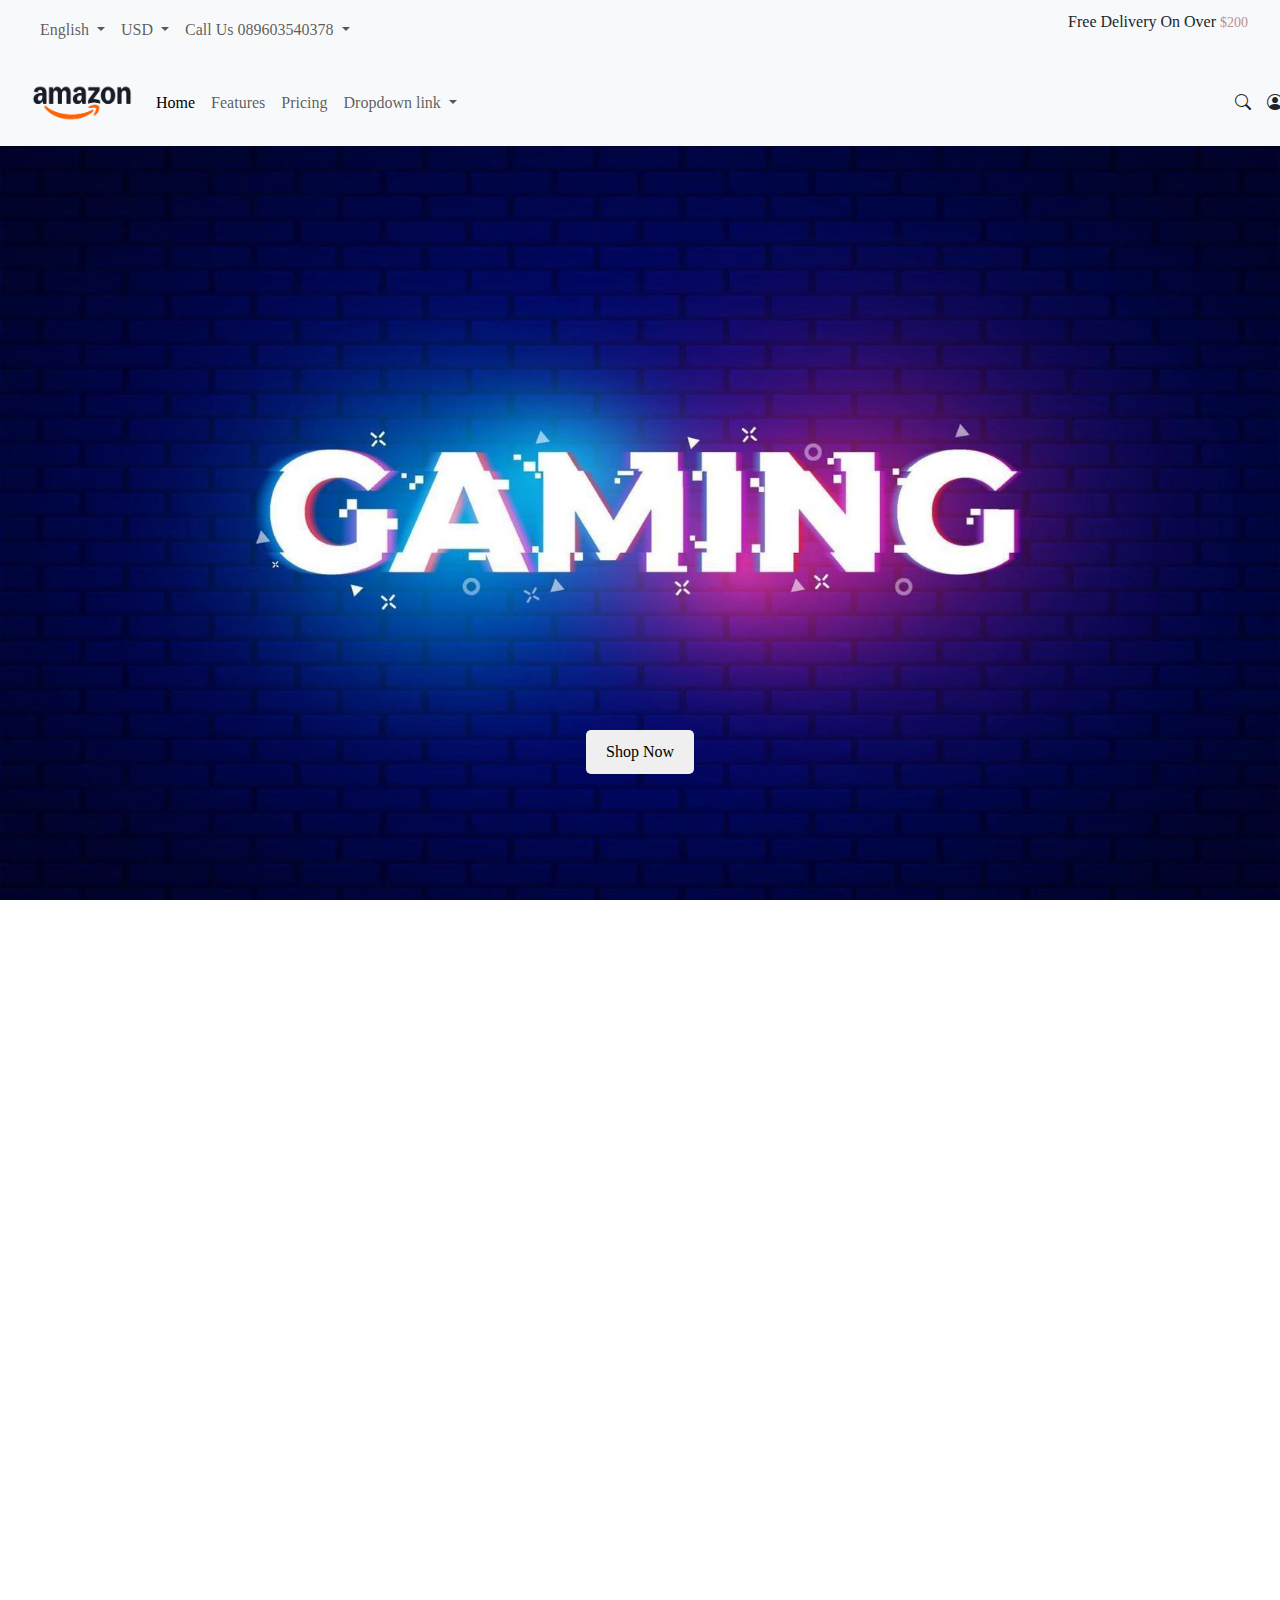
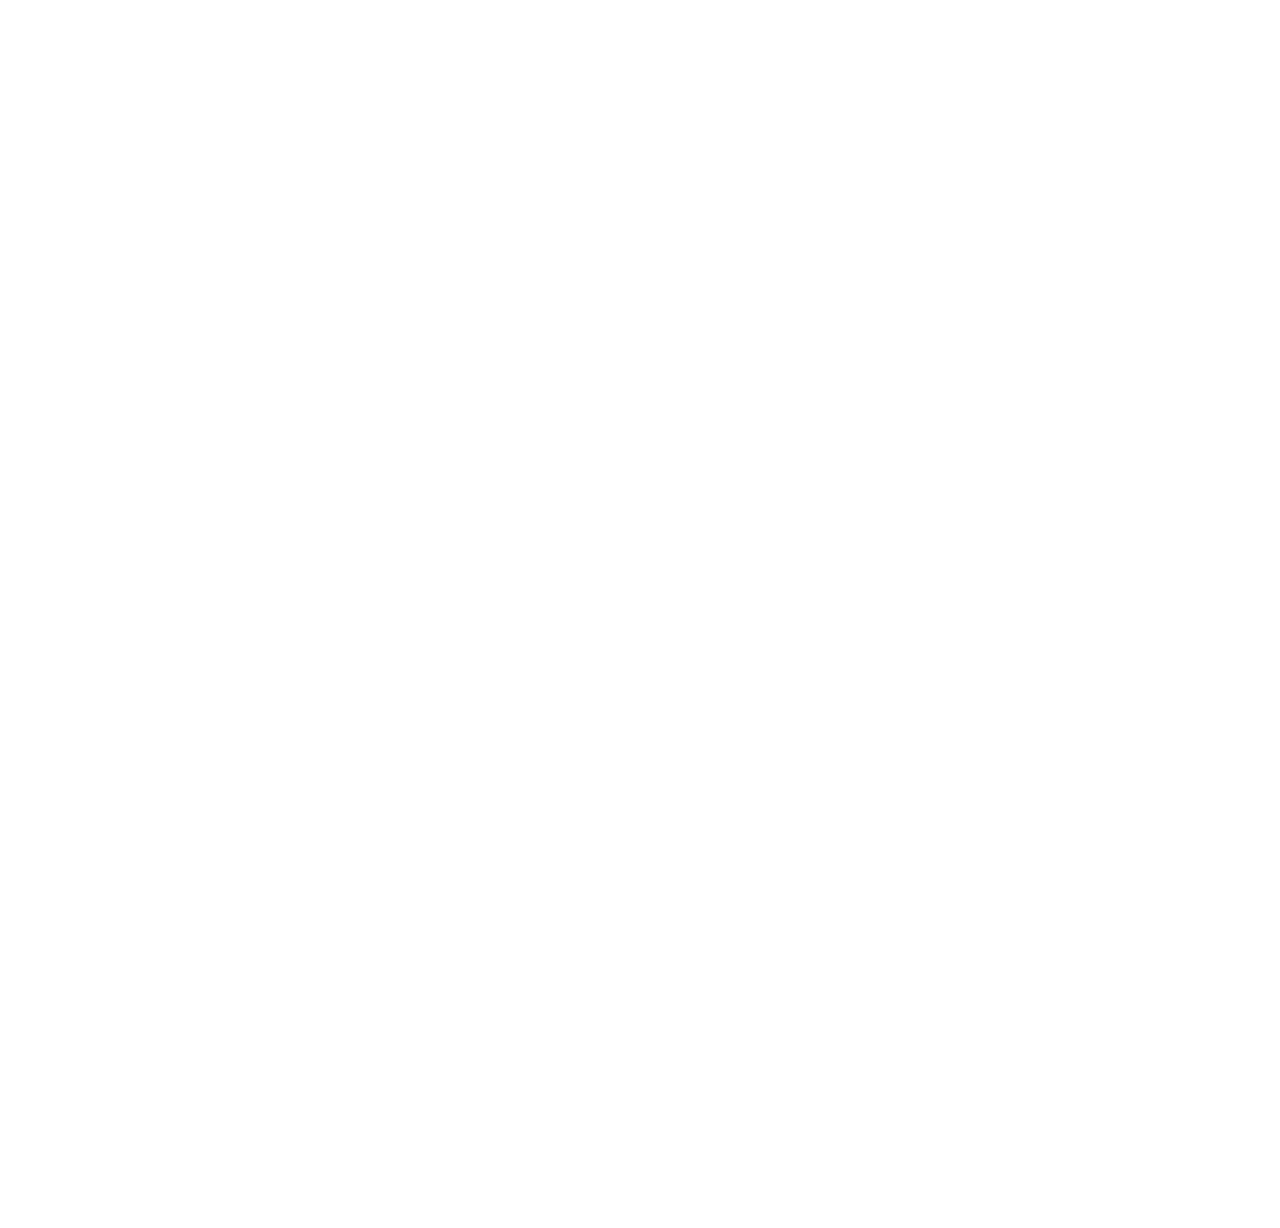
<file: index.html>
<!DOCTYPE html>
<html lang="en">
  <head>
    <meta charset="UTF-8" />
    <meta name="viewport" content="width=device-width, initial-scale=1.0" />
    <title>Landing Page</title>
    <link
      href="https://cdn.jsdelivr.net/npm/bootstrap@5.3.0/dist/css/bootstrap.min.css"
      rel="stylesheet"
    />
    <link rel="stylesheet" href="ladingpage.css" />
    <!-- Link font cdn -->
    <link
      rel="stylesheet"
      href="https://cdn.jsdelivr.net/npm/bootstrap-icons@1.8.1/font/bootstrap-icons.css"
    />
    <meta name="viewport" content="width=device-width, initial-scale=1.0" />

    <link />
    <style>
      .container {
        display: block !important;
      }

      .navbar {
        margin-bottom: 0;
        /* Remove bottom margin for navbar */
      }

      .bottom-bar {
        background-color: #f8f9fa;
        /* Light gray background for bottom bar */
        padding: 10px 0;
        border-top: 1px solid #dee2e6;
        /* Border to separate the navbar and bottom bar */
      }

      .bottom-bar .container {
        display: flex;
        justify-content: space-between;
        align-items: center;
      }

      .bottom-bar .text-muted {
        margin: 0;
      }

      .hero-image {
        background-image: linear-gradient(
            rgba(0, 0, 0, 0.5),
            rgba(0, 0, 0, 0.5)
          ),
          url(AMAZON._SX3000_.jpg);
        height: 50%;
        background-position: center;
        background-repeat: no-repeat;
        background-size: cover;
        position: relative;
      }

      .hero-text {
        text-align: center;
        position: absolute;
        top: 50%;
        left: 50%;
        transform: translate(-50%, -50%);
        color: white;
      }

      .hero-text button {
        border: none;
        outline: 0;
        display: inline-block;
        padding: 10px 25px;
        color: black;
        background-color: #ddd;
        text-align: center;
        cursor: pointer;
      }

      .hero-text button:hover {
        background-color: #555;
        color: white;
      }
    </style>
  </head>

  <body>
    <!-- Navbar -->
    <nav class="navbar navbar-expand-lg navbar-light bg-light">
      <div class="container-fluid">
        <ul class="navbar-nav">
          <!-- Dropdown 1 -->
          <li class="nav-item dropdown dropdown-navbar">
            <a
              class="nav-link dropdown-toggle"
              href="#"
              id="dropdown1"
              role="button"
              data-bs-toggle="dropdown"
              aria-expanded="false"
            >
              English
            </a>
            <ul class="dropdown-menu" aria-labelledby="dropdown1">
              <li><a class="dropdown-item" href="#">Item 1.1</a></li>
              <li><a class="dropdown-item" href="#">Item 1.2</a></li>
              <li><a class="dropdown-item" href="#">Item 1.3</a></li>
            </ul>
          </li>
          <!-- Dropdown 2 -->
          <li class="nav-item dropdown">
            <a
              class="nav-link dropdown-toggle"
              href="#"
              id="dropdown2"
              role="button"
              data-bs-toggle="dropdown"
              aria-expanded="false"
            >
              USD
            </a>
            <ul class="dropdown-menu" aria-labelledby="dropdown2">
              <li><a class="dropdown-item" href="#">Item 2.1</a></li>
              <li><a class="dropdown-item" href="#">Item 2.2</a></li>
              <li><a class="dropdown-item" href="#">Item 2.3</a></li>
            </ul>
          </li>
          <!-- Dropdown 3 -->
          <li class="nav-item dropdown">
            <a
              class="nav-link dropdown-toggle"
              href="#"
              id="dropdown3"
              role="button"
              data-bs-toggle="disable"
              aria-expanded="false"
            >
              Call Us 089603540378
            </a>
            <ul class="dropdown-menu" aria-labelledby="dropdown3">
              <li><a class="dropdown-item" href="#">Item 3.1</a></li>
              <li><a class="dropdown-item" href="#">Item 3.2</a></li>
              <li><a class="dropdown-item" href="#">Item 3.3</a></li>
            </ul>
          </li>
        </ul>
        <div class="collapse navbar-collapse" id="navbarNav"></div>
        <div class="row">
          <p>Free Delivery On Over <small class="dolars">$200</small></p>
        </div>
      </div>
    </nav>

          
    <nav class="navbar navbar-expand-lg bg-body-tertiary">
      <div class="container-fluid">
        <a class="navbar-brand" href="#"
          ><img src="Amazon-Logo.png" width="100" alt=""
        /></a>
        <button
          class="navbar-toggler text-align"
          type="button"
          data-bs-toggle="collapse"
          data-bs-target="#navbarNavDropdown"
          aria-controls="navbarNavDropdown"
          aria-expanded="false"
          aria-label="Toggle navigation"
        >
          <span class="navbar-toggler-icon"></span>
        </button>
        <div class="collapse navbar-collapse" id="navbarNavDropdown">
          <ul class="navbar-nav">
            <li class="nav-item">
              <a class="nav-link active" aria-current="page" href="#">Home</a>
            </li>
            <li class="nav-item">
              <a class="nav-link" href="#">Features</a>
            </li>
            <li class="nav-item">
              <a class="nav-link" href="#">Pricing</a>
            </li>
            <li class="nav-item dropdown">
              <a
                class="nav-link dropdown-toggle"
                href="#"
                role="button"
                data-bs-toggle="dropdown"
                aria-expanded="false"
              >
                Dropdown link
              </a>
              <ul class="dropdown-menu">
                <li><a class="dropdown-item" href="#">Action</a></li>
                <li><a class="dropdown-item" href="#">Another action</a></li>
                <li>
                  <a class="dropdown-item" href="#">Something else here</a>
                </li>
              </ul>
            </li>
          </ul>
          <i class="bi bi-search search-icon"></i>
          <i class="bi bi-person-circle ms-3"></i>
          <i i class="bi bi-heart ms-3"></i>
        </div>
      </div>
    </nav>

    <div class="image-container">
      <img
        src="gaming-banner-for-games-with-glitch-effect-neon-light-on-text-illustration-design-free-vector.jpg"
        alt="AMAZON"
        class="background-image"
      />
      <button class="overlay-button">Shop Now</button>
    </div>

    
      <div class="container text-center">
        <div class="row align-items-start">
          <div class="col">
            <img src="free-shipping-design-template-62c154107c385e27756564fcf74622fb_screen.jpg" width="50" alt="">
            <p>Lorem Ipsum is simply dummy text of the printing and typesetting industry. </p>
          </div>
          <div class="col">
            <img src="free-shipping-design-template-62c154107c385e27756564fcf74622fb_screen.jpg" width="50" alt="">
            <p>Lorem Ipsum is simply dummy text of the printing and typesetting industry. </p>
          </div>
          <div class="col">
            <img src="free-shipping-design-template-62c154107c385e27756564fcf74622fb_screen.jpg" width="50" alt="">
            <p>Lorem Ipsum is simply dummy text of the printing and typesetting industry. </p>
          </div>
        </div>
      </div>

        
      
        <div class="text-center">
          <div class="row align-items-start">
            <div class="col mt-5">
              <h3>New Arrival</h3>
              <div class="col-1 margin-hr">
                <hr />
              </div>
              <div class="responsive">
                <div class="gallery">
                  <a target="_blank" href="product.html">
                    <img src="vga.jpg" alt="Cinque Terre" />
                  </a>
                  <h3 class="m-4">Rp 1.000.000</h3>
                  <div class="desc">AISURIX VGA Card RX 580 8GB</div>
                </div>
              </div>

              <div class="responsive">
                <div class="gallery">
                  <a target="_blank" href="product.html">
                    <img src="vga.jpg" alt="Cinque Terre" />
                  </a>
                  <h3 class="m-4">Rp 1.000.000</h3>
                  <div class="desc">AISURIX VGA Card RX 580 8GB</div>
                </div>
              </div>

              <div class="responsive">
                <div class="gallery">
                  <a target="_blank" href="product.html">
                    <img src="vga.jpg" alt="Cinque Terre" />
                  </a>
                  <h3 class="m-4">Rp 1.000.000</h3>
                  <div class="desc">AISURIX VGA Card RX 580 8GB</div>
                </div>
              </div>

              <div class="responsive">
                <div class="gallery">
                  <a target="_blank" href="../src/loginpage.html">
                    <img src="vga.jpg" alt="Cinque Terre" />
                  </a>
                  <h3 class="m-4">Rp 1.000.000</h3>
                  <div class="desc">AISURIX VGA Card RX 580 8GB</div>
                </div>
              </div>

              <div class="clearfix"></div>
              <div class="responsive">
                <div class="gallery">
                  <a target="_blank" href="../src/loginpage.html">
                    <img src="vga.jpg" alt="Cinque Terre" />
                  </a>
                  <h3 class="m-4">Rp 1.000.000</h3>
                  <div class="desc">AISURIX VGA Card RX 580 8GB</div>
                </div>
              </div>

              <div class="responsive">
                <div class="gallery">
                  <a target="_blank" href="../src/loginpage.html">
                    <img src="vga.jpg" alt="Cinque Terre" />
                  </a>
                  <h3 class="m-4">Rp 1.000.000</h3>
                  <div class="desc">AISURIX VGA Card RX 580 8GB</div>
                </div>
              </div>
              <div class="responsive">
                <div class="gallery">
                  <a target="_blank" href="../src/loginpage.html">
                    <img src="vga.jpg" alt="Cinque Terre" />
                  </a>
                  <h3 class="m-4">Rp 1.000.000</h3>
                  <div class="desc">AISURIX VGA Card RX 580 8GB</div>
                </div>
              </div>
              <div class="responsive">
                <div class="gallery">
                  <a target="_blank" href="../src/loginpage.html">
                    <img src="vga.jpg" alt="Cinque Terre" />
                  </a>
                  <h3 class="m-4">Rp 1.000.000</h3>
                  <div class="desc">AISURIX VGA Card RX 580 8GB</div>
                </div>
              </div>
              <div class="row">
                <div class="col-2 left-hr">
                  <div class="hr-text">
                    <h4>Our Blog</h4>
                  </div>
                </div>
              </div>


              <div class="container ">
                <div class="row  ">
                  <div class="col-lg-4 col-md-2 col-sm-12 justify-content-center d-flex ">
                    <a href="skillageislamic.sch.id">
                      <div class="card" style="border: none; ">
                        <div class="card-header" style="border: none; position: relative;">
                          <img src="AMAZON._SX3000_.jpg" class="card-img-top" alt="" height="400">
                        </div>
                        <div class="card-body" style="background-color: white; position: absolute; bottom: -5%; left: 10%; width: 80%;">
                          <div class="text-center">
                            <p class="black">Lorem Ipsum is simply dummy text of the</p>
                            <p class="black">by Eka xorizo</p>
                          </div>
                        </div>
                      </div>
                    </a>
                  </div>
                  <div class="col-lg-4  justify-content-center d-flex">
                    <a href="skillageislamic.sch.id">
                      <div class="card" style="border: none; ">
                        <div class="card-header" style="border: none; position: relative;">
                          <img src="AMAZON._SX3000_.jpg" class="card-img-top" alt="" height="400">
                        </div>
                        <div class="card-body" style="background-color: white; position: absolute; bottom: -5%; left: 10%; width: 80%;">
                          <div class="text-center">
                            <p class="black">Lorem Ipsum is simply dummy text of the</p>
                            <p class="black">by Eka xorizo</p>
                          </div>
                        </div>
                      </div>
                    </a>
                  </div>
                  <div class="col-lg-4 col-md-6 justify-content-center d-flex">
                    <a href="skillageislamic.sch.id">
                      <div class="card" style="border: none; ">
                        <div class="card-header" style="border: none; position: relative;">
                          <img src="AMAZON._SX3000_.jpg" class="card-img-top" alt="" height="400">
                        </div>
                        <div class="card-body" style="background-color: white; position: absolute; bottom: -5%; left: 10%; width: 80%;">
                          <div class="text-center">
                            <p class="black">Lorem Ipsum is simply dummy text of the</p>
                            <p class="black">by Eka xorizo</p>
                          </div>
                        </div>
                      </div>
                    </a>
                  </div>
                </div>
              </div>
              

              <!-- <div class="container">
                <div class="col-lg-12 col-md-8 col-sm-12">
                  <div class="card">
                    <div class="card-image">
                      <img
                        class="image-1"
                        src="https://images.unsplash.com/photo-1604135307399-86c6ce0aba8e?ixid=MnwxMjA3fDB8MHxwaG90by1wYWdlfHx8fGVufDB8fHx8&ixlib=rb-1.2.1&auto=format&fit=crop&w=1374&q=80"
                      />
                    </div>
                    <div class="card-text">
                      <p class="card-meal-type">Breakfast/Eggs</p>
                      <h2 class="card-title">Délicieux Bénédicte</h2>
                      <p class="card-body">
                        Eggs Benedict with hollandaise sauce, crispy bacon and
                        an assortment of garden herbs.
                      </p>
                    </div>
                  </div>
                </div>
              </div>
            
              <div class="col-lg-12 col-md-8 col-sm-12">
                <div class="card">
                  <div class="card-image">
                    <img
                      class="image-1"
                      src="https://images.unsplash.com/photo-1604135307399-86c6ce0aba8e?ixid=MnwxMjA3fDB8MHxwaG90by1wYWdlfHx8fGVufDB8fHx8&ixlib=rb-1.2.1&auto=format&fit=crop&w=1374&q=80"
                    />
                  </div>
                  <div class="card-text">
                    <p class="card-meal-type">Breakfast/Eggs</p>
                    <h2 class="card-title">Délicieux Bénédicte</h2>
                    <p class="card-body">
                      Eggs Benedict with hollandaise sauce, crispy bacon and
                      an assortment of garden herbs.
                    </p>
                  </div>
                </div>
              </div>
              <div class="col-lg-12 col-md-8 col-sm-12">
                <div class="card">
                  <div class="card-image">
                    <img
                      class="image-1"
                      src="https://images.unsplash.com/photo-1604135307399-86c6ce0aba8e?ixid=MnwxMjA3fDB8MHxwaG90by1wYWdlfHx8fGVufDB8fHx8&ixlib=rb-1.2.1&auto=format&fit=crop&w=1374&q=80"
                    />
                  </div>
                  <div class="card-text">
                    <p class="card-meal-type">Breakfast/Eggs</p>
                    <h2 class="card-title">Délicieux Bénédicte</h2>
                    <p class="card-body">
                      Eggs Benedict with hollandaise sauce, crispy bacon and
                      an assortment of garden herbs.
                    </p>
                  </div>
                </div>
              </div> -->

              <!-- <div class="row">
                <div class="col">x  
                  <img src="gaming-banner-for-games-with-glitch-effect-neon-light-on-text-illustration-design-free-vector.jpg" width="200" alt="">
                </div>
              </div> -->
              
              <footer>
                <div class="container text-center">
                  <div class="row align-items-start">
                    <!-- Logo and Copyright -->
                    <div class="col-12 col-md-3 text-center text-md-start mb-4">
                      <img src="Amazon-Logo.png" width="100" alt="Amazon Logo" class="img-fluid" />
                      <p class="footer-text mb-0">
                        &copy; 2024 Amazon. <br />Semua Hak Dilindungi.
                      </p>
                    </div>
                    <!-- About Us -->
                    <div class="col-6 col-md-2 text-center text-md-start mb-4">
                      <p class="bold-about">About Us</p>
                      <p>About Us</p>
                      <p>Store Location</p>
                      <p>Contacts</p>
                      <p>Orders Tracking</p>
                    </div>
                    <!-- Useful Links -->
                    <div class="col-6 col-md-2 text-center text-md-start mb-4">
                      <p class="bold-about">Useful Links</p>
                      <p>Returns</p>
                      <p>Support Policy</p>
                      <p>Guide Size</p>
                      <p>FAQs</p>
                    </div>
                    <!-- Follow Us -->
                    <div class="col-6 col-md-2 text-center text-md-start mb-4">
                      <p class="bold-about">Follow Us</p>
                      <p>
                        <a href="https://www.instagram.com" class="font-links">Instagram</a>
                      </p>
                      <p><a href="#" class="font-links">Facebook</a></p>
                      <p><a href="#" class="font-links">TikTok</a></p>
                      <p><a href="#" class="font-links">Youtube</a></p>
                    </div>
                    <!-- Subscribe -->
                    <div class="col-6 col-md-3 text-center text-md-start mb-4">
                      <p class="bold-about">Subscribe</p>
                      <p>
                        Get E-mail updates about our latest shop <br />and special offers
                      </p>
                      <div class="form-group">
                        <a class="gmail-link" href="gmail.com">Enter Your Email here</a>
                        
                      </div>
                    </div>
                  </div>
                </div>
              </footer>
              
    <script src="https://cdn.jsdelivr.net/npm/@popperjs/core@2.11.6/dist/umd/popper.min.js"></script>
    <script src="https://cdn.jsdelivr.net/npm/bootstrap@5.3.0/dist/js/bootstrap.min.js"></script>
  </body>
</html>
</file>
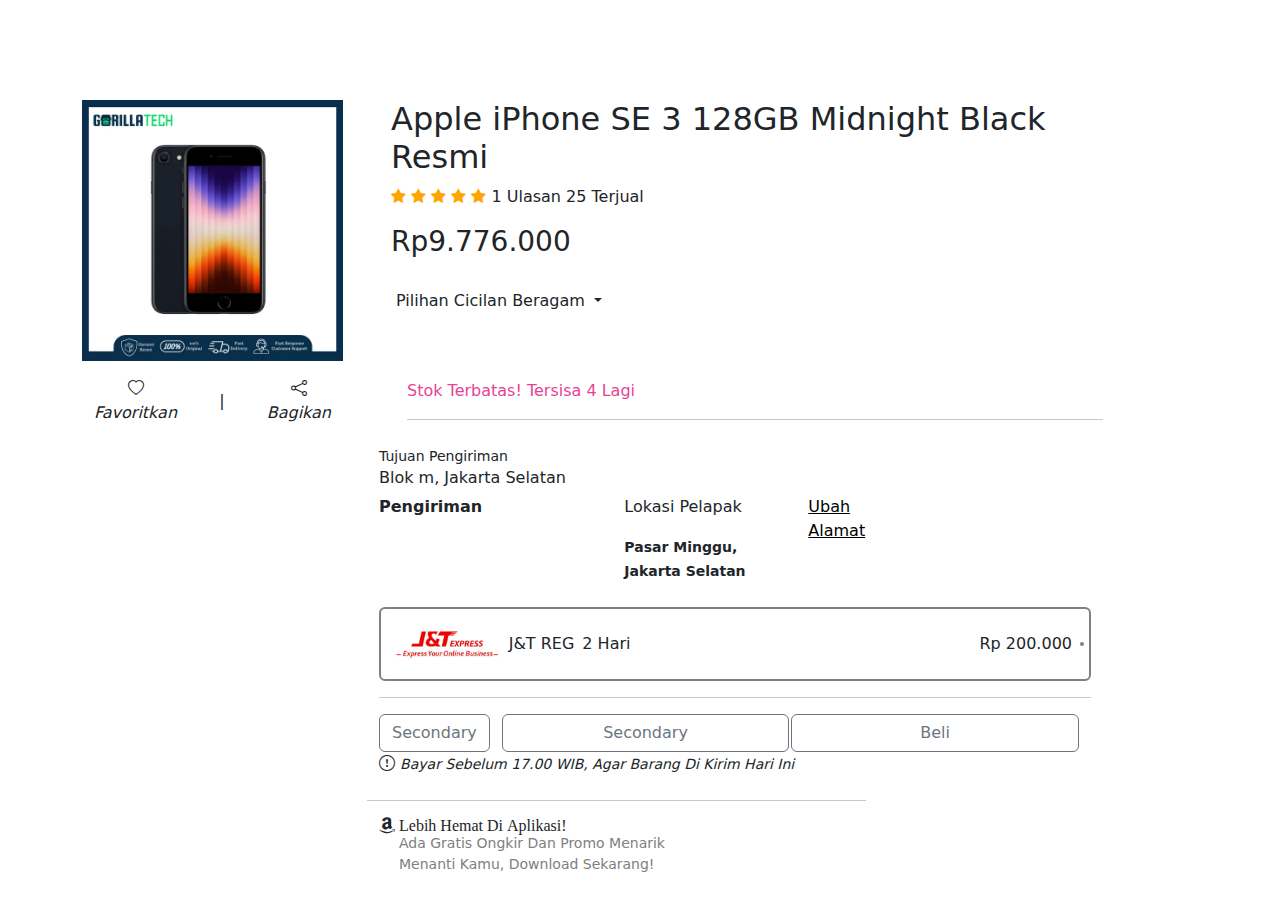
<file: product.html>
<!DOCTYPE html>
<html lang="en">
  <head>
    <meta charset="utf-8" />
    <meta name="viewport" content="width=device-width, initial-scale=1" />
    <title>Product</title>
    <link rel="stylesheet" href="landingpage1.css" />
    <link
      rel="stylesheet"
      href="https://cdnjs.cloudflare.com/ajax/libs/font-awesome/4.7.0/css/font-awesome.min.css"
    />
    <link
      rel="stylesheet"
      href="https://cdn.jsdelivr.net/npm/bootstrap-icons@1.8.1/font/bootstrap-icons.css"
    />
    <link
      href="https://cdn.jsdelivr.net/npm/bootstrap@5.3.3/dist/css/bootstrap.min.css"
      rel="stylesheet"
      integrity="sha384-QWTKZyjpPEjISv5WaRU9OFeRpok6YctnYmDr5pNlyT2bRjXh0JMhjY6hW+ALEwIH"
      crossorigin="anonymous"
    />
    <link
      href="https://maxcdn.bootstrapcdn.com/font-awesome/4.2.0/css/font-awesome.min.css"
      rel="stylesheet"
    />
    <style>
      .btn-group {
          display: flex;
          flex-wrap: wrap;
      }
      .btn {
          flex: 1;
      }
      @media (max-width: 576px) {
          .btn {
              font-size: 0.8rem;
          }
          .btn img {
              max-width: 100%;
              height: auto;
          }
      }

      /* button J&T */

      .btn-group-custom {
            display: flex;
            align-items: center;
            gap: 8px; /* Spacing between elements */
        }

        .btn-custom {
            display: flex;
            align-items: center;
            gap: 8px; /* Spacing between text and dropdown */
            white-space: nowrap;
        }

        .btn-custom img {
            max-height: 30px;
        }

        .dropdown-menu {
            min-width: 150px; /* Optional: set a minimum width for dropdown */
        }

      
  </style>
  </head>

  <body>
    <div class="container" style="margin-top: 100px">
      <div class="row">
        <!-- Image and Actions Column -->
        <div class="col-lg-3 col-md-4 col-sm-8 mb-4">
          <div class="row justify-content-center">
            <img src="data.png" alt="Product Image" width="250" />
          </div>
          
          <div class="container text-center mt-3">
            <div class="row align-items-center">
              <div class="col mr-4">
                <i class="bi bi-heart"> Favoritkan</i>
              </div>
              <div class="col">|</div>
              <div class="col">
                <i class="bi bi-share"> Bagikan</i>
              </div>
            </div>
          </div>
        </div>

        <!-- Product Details Column -->
        <div class="col-lg-8 col-md-8 col-sm-12">
          <h2 class="ms-4">
            Apple iPhone SE 3 128GB Midnight Black Resmi
          </h2>
          <p class="ms-4">
            <span class="fa fa-star checked"></span>
            <span class="fa fa-star checked"></span>
            <span class="fa fa-star checked"></span>
            <span class="fa fa-star checked"></span>
            <span class="fa fa-star checked"></span>
            1 Ulasan 25 Terjual
          </p>
          <div
            class="d-flex flex-column flex-md-row justify-content-between align-items-start mb-4"
          >
            <h3 class="ms-4 mb-2 mb-md-0">Rp9.776.000</h3>
          </div>
          <div class="col-2 col-md-8 col-sm-12 dropdown">
            <button
              class="btn dropdown-toggle choice-button ms-3"
              type="button"
              data-bs-toggle="dropdown"
              aria-expanded="false"
            >Pilihan Cicilan Beragam
            </button>
            <ul class="dropdown-menu">
              <li><a class="dropdown-item" href="#">Action</a></li>
              <li><a class="dropdown-item" href="#">Another action</a></li>
              <li><a class="dropdown-item" href="#">Something else here</a></li>
            </ul>
          </div>
          <p class="font-color">Stok Terbatas! Tersisa 4 Lagi</p>
          <hr class="hr-line mb-4" />
          <div class="container text-center text-md-start">
            <div class="row">
              <div class="col-lg-12 col-md-12 col-sm-12 col-md-4 mb-3 mb-md-0">
                <small>Tujuan Pengiriman</small>
                <h6>Blok m, Jakarta Selatan</h6>
              </div>
              <div class="col-2 col-md-4 col-sm-12">
                <p class="paragraf-bold">Pengiriman</p>
              </div>
              <div class="col-8 col-md-3 col-sm-12">
                <p class="">Lokasi Pelapak</p>
                <small class="paragraf-bold">Pasar Minggu,<br>Jakarta Selatan</small>
              </div>
              <div class="col-2 col-md-2 col-sm-12 mb-3 mb-md-0">
                <a href="" class="addres">Ubah Alamat</a>
              </div>
              
              <div class="container mt-4">
                <div class="row justify-content-center">
                    <div class="col-lg-12 col-md-12 col-sm-12">
                        <div class="btn-group w-100" role="group" aria-label="Button group with text and dropdown">
                            <button type="button" class="btn btn-outline- btn-custom d-flex align-items-center">
                                <img src="../logo-jnt-merah.jpg" alt="J&T Logo">
                                <span>J&T REG</span>
                                <span>2 Hari</span>
                                <p class="mt-3 margin-price">Rp 200.000</p>
                                <div class="btn-group">
                                    <ul class="dropdown-menu">
                                        <li><a class="dropdown-item" href="#">Dropdown link 1</a></li>
                                        <li><a class="dropdown-item" href="#">Dropdown link 2</a></li>
                                    </ul>
                                
                            </button>
                          </div>
                        </div>
                    </div>
                </div>
            </div>
              
                <!-- <div class="col-12 mb-4">
                  <hr class="line-button2" />
                  <button
                    type="button"
                    class="btn btn-outline-secondary button-chat mb-2"
                  >
                    <i class="bi bi-chat-left-dots"></i>
                    <small class="icon-chat">Chat Seller</small>
                  </button>
                  <button
                    type="button"
                    class="btn btn-outline-secondary button-checkout mb-2"
                  >
                    <i class="bi bi-cart-plus"></i>
                    <small class="icon-checkout">CheckOut</small>
                  </button>
                  <button
                    type="button"
                    class="btn btn-outline-secondary btn-warning"
                  >
                    <a
                      href="file:///C:/Users/heser/OneDrive/Documents/Folder%20sklh/Penjurusan/Codingan/Tugas/loginpage.html"
                      class="link-buynow"
                      >Buy Now!</a
                    >
                  </button>
                </div> -->
                <hr class="" />
                <div class="row">
                  <div class="col-2">
                    <button type="button" class="btn btn-outline-secondary">Secondary</button>
                  </div>
                  <div class="col-4 ">
                    <button type="button" class="btn btn-outline-secondary checkout-button">Secondary</button>
                  </div>
                  <div class="col-4">
                    <a href="loginpage.html">
                      <button type="button" class="btn btn-outline-secondary buy-button">Beli</button>
                    </a>
                    
                  </div>
                </div>
                  
                

                <i class="bi bi-exclamation-circle">
                  <small>Bayar Sebelum 17.00 WIB, Agar Barang Di Kirim Hari Ini</small>
                </i>
                <div class="col-lg-8 col-md-8 col-sm-12 mt-4">
                  <div class="row">
                    <hr />
                    <i class="fa fa-amazon"> Lebih Hemat Di Aplikasi!</i>
                    <small class="small-amazon"
                      >Ada Gratis Ongkir Dan Promo Menarik</small
                    >
                    <small class="small-amazon">Menanti Kamu, Download Sekarang!</small>
                  </div>
                </div>
              </div>
            </div>
          </div>
        </div>

        
      </div>

      <script
        src="https://cdn.jsdelivr.net/npm/bootstrap@5.3.3/dist/js/bootstrap.bundle.min.js"
        integrity="sha384-YvpcrYf0tY3lHB60NNkmXc5s9fDVZLESaAA55NDzOxhy9GkcIdslK1eN7N6jIeHz"
        crossorigin="anonymous"
      ></script>
    </div>
  </body>
</html>
</file>
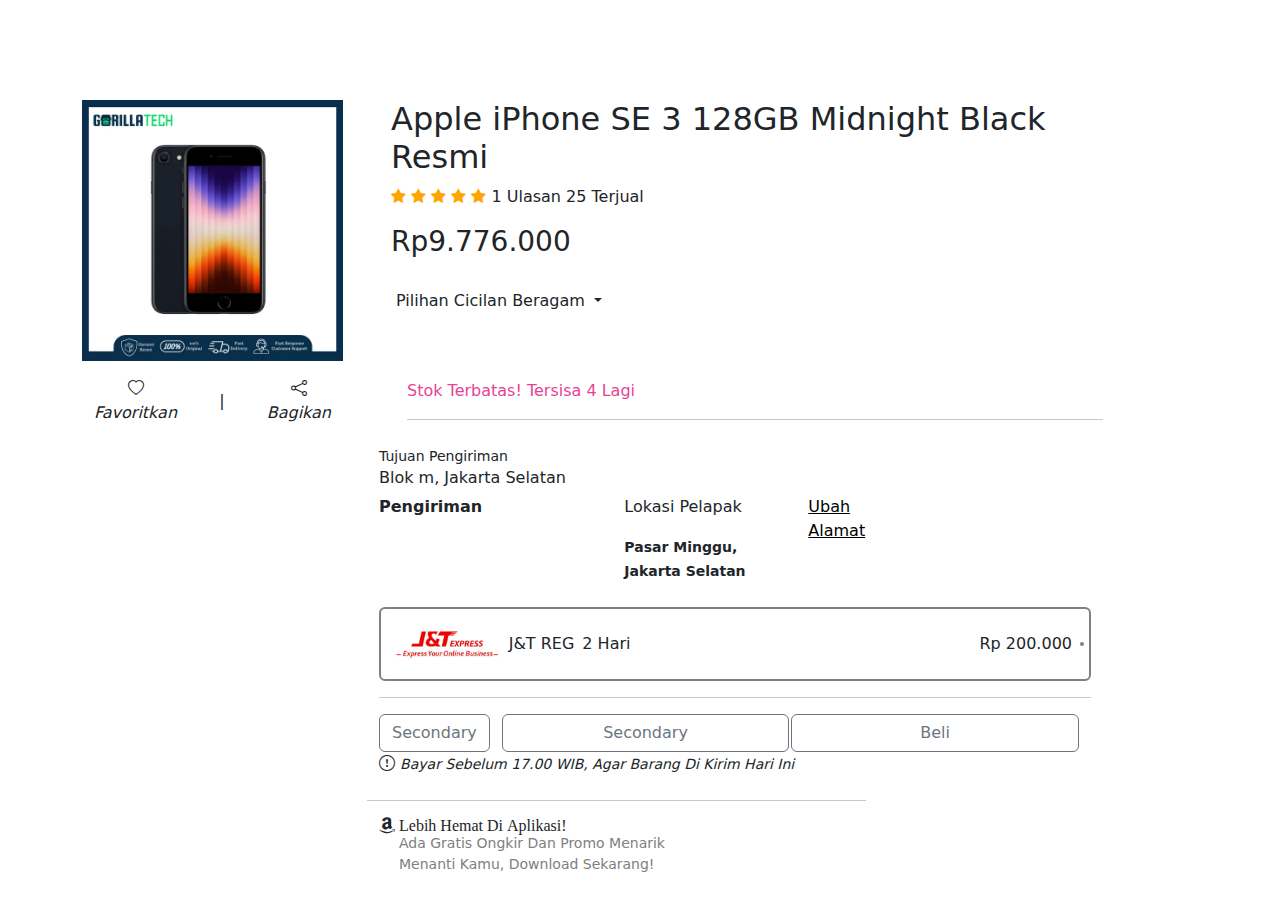
<file: Product.html>
<!DOCTYPE html>
<html lang="en">
  <head>
    <meta charset="utf-8" />
    <meta name="viewport" content="width=device-width, initial-scale=1" />
    <title>Product</title>
    <link rel="stylesheet" href="landingpage1.css" />
    <link
      rel="stylesheet"
      href="https://cdnjs.cloudflare.com/ajax/libs/font-awesome/4.7.0/css/font-awesome.min.css"
    />
    <link
      rel="stylesheet"
      href="https://cdn.jsdelivr.net/npm/bootstrap-icons@1.8.1/font/bootstrap-icons.css"
    />
    <link
      href="https://cdn.jsdelivr.net/npm/bootstrap@5.3.3/dist/css/bootstrap.min.css"
      rel="stylesheet"
      integrity="sha384-QWTKZyjpPEjISv5WaRU9OFeRpok6YctnYmDr5pNlyT2bRjXh0JMhjY6hW+ALEwIH"
      crossorigin="anonymous"
    />
    <link
      href="https://maxcdn.bootstrapcdn.com/font-awesome/4.2.0/css/font-awesome.min.css"
      rel="stylesheet"
    />
    <style>
      .btn-group {
          display: flex;
          flex-wrap: wrap;
      }
      .btn {
          flex: 1;
      }
      @media (max-width: 576px) {
          .btn {
              font-size: 0.8rem;
          }
          .btn img {
              max-width: 100%;
              height: auto;
          }
      }

      /* button J&T */

      .btn-group-custom {
            display: flex;
            align-items: center;
            gap: 8px; /* Spacing between elements */
        }

        .btn-custom {
            display: flex;
            align-items: center;
            gap: 8px; /* Spacing between text and dropdown */
            white-space: nowrap;
        }

        .btn-custom img {
            max-height: 30px;
        }

        .dropdown-menu {
            min-width: 150px; /* Optional: set a minimum width for dropdown */
        }

      
  </style>
  </head>

  <body>
    <div class="container" style="margin-top: 100px">
      <div class="row">
        <!-- Image and Actions Column -->
        <div class="col-lg-3 col-md-4 col-sm-8 mb-4">
          <div class="row justify-content-center">
            <img src="../data.png" alt="Product Image" width="250" />
          </div>
          
          <div class="container text-center mt-3">
            <div class="row align-items-center">
              <div class="col mr-4">
                <i class="bi bi-heart"> Favoritkan</i>
              </div>
              <div class="col">|</div>
              <div class="col">
                <i class="bi bi-share"> Bagikan</i>
              </div>
            </div>
          </div>
        </div>

        <!-- Product Details Column -->
        <div class="col-lg-8 col-md-8 col-sm-12">
          <h2 class="ms-4">
            Apple iPhone SE 3 128GB Midnight Black Resmi
          </h2>
          <p class="ms-4">
            <span class="fa fa-star checked"></span>
            <span class="fa fa-star checked"></span>
            <span class="fa fa-star checked"></span>
            <span class="fa fa-star checked"></span>
            <span class="fa fa-star checked"></span>
            1 Ulasan 25 Terjual
          </p>
          <div
            class="d-flex flex-column flex-md-row justify-content-between align-items-start mb-4"
          >
            <h3 class="ms-4 mb-2 mb-md-0">Rp9.776.000</h3>
          </div>
          <div class="col-2 col-md-8 col-sm-12 dropdown">
            <button
              class="btn dropdown-toggle choice-button ms-3"
              type="button"
              data-bs-toggle="dropdown"
              aria-expanded="false"
            >Pilihan Cicilan Beragam
            </button>
            <ul class="dropdown-menu">
              <li><a class="dropdown-item" href="#">Action</a></li>
              <li><a class="dropdown-item" href="#">Another action</a></li>
              <li><a class="dropdown-item" href="#">Something else here</a></li>
            </ul>
          </div>
          <p class="font-color">Stok Terbatas! Tersisa 4 Lagi</p>
          <hr class="hr-line mb-4" />
          <div class="container text-center text-md-start">
            <div class="row">
              <div class="col-lg-12 col-md-12 col-sm-12 col-md-4 mb-3 mb-md-0">
                <small>Tujuan Pengiriman</small>
                <h6>Blok m, Jakarta Selatan</h6>
              </div>
              <div class="col-2 col-md-4 col-sm-12">
                <p class="paragraf-bold">Pengiriman</p>
              </div>
              <div class="col-8 col-md-3 col-sm-12">
                <p class="">Lokasi Pelapak</p>
                <small class="paragraf-bold">Pasar Minggu,<br>Jakarta Selatan</small>
              </div>
              <div class="col-2 col-md-2 col-sm-12 mb-3 mb-md-0">
                <a href="" class="addres">Ubah Alamat</a>
              </div>
              
              <div class="container mt-4">
                <div class="row justify-content-center">
                    <div class="col-lg-12 col-md-12 col-sm-12">
                        <div class="btn-group w-100" role="group" aria-label="Button group with text and dropdown">
                            <button type="button" class="btn btn-outline- btn-custom d-flex align-items-center">
                                <img src="../logo-jnt-merah.jpg" alt="J&T Logo">
                                <span>J&T REG</span>
                                <span>2 Hari</span>
                                <p class="mt-3 margin-price">Rp 200.000</p>
                                <div class="btn-group">
                                    <ul class="dropdown-menu">
                                        <li><a class="dropdown-item" href="#">Dropdown link 1</a></li>
                                        <li><a class="dropdown-item" href="#">Dropdown link 2</a></li>
                                    </ul>
                                
                            </button>
                          </div>
                        </div>
                    </div>
                </div>
            </div>
              
                <!-- <div class="col-12 mb-4">
                  <hr class="line-button2" />
                  <button
                    type="button"
                    class="btn btn-outline-secondary button-chat mb-2"
                  >
                    <i class="bi bi-chat-left-dots"></i>
                    <small class="icon-chat">Chat Seller</small>
                  </button>
                  <button
                    type="button"
                    class="btn btn-outline-secondary button-checkout mb-2"
                  >
                    <i class="bi bi-cart-plus"></i>
                    <small class="icon-checkout">CheckOut</small>
                  </button>
                  <button
                    type="button"
                    class="btn btn-outline-secondary btn-warning"
                  >
                    <a
                      href="file:///C:/Users/heser/OneDrive/Documents/Folder%20sklh/Penjurusan/Codingan/Tugas/loginpage.html"
                      class="link-buynow"
                      >Buy Now!</a
                    >
                  </button>
                </div> -->
                <hr class="" />
                <div class="row">
                  <div class="col-2">
                    <button type="button" class="btn btn-outline-secondary">Secondary</button>
                  </div>
                  <div class="col-4 ">
                    <button type="button" class="btn btn-outline-secondary checkout-button">Secondary</button>
                  </div>
                  <div class="col-4">
                    <a href="/src/loginpage.html">
                      <button type="button" class="btn btn-outline-secondary buy-button">Beli</button>
                    </a>
                    
                  </div>
                </div>
                  
                

                <i class="bi bi-exclamation-circle">
                  <small>Bayar Sebelum 17.00 WIB, Agar Barang Di Kirim Hari Ini</small>
                </i>
                <div class="col-lg-8 col-md-8 col-sm-12 mt-4">
                  <div class="row">
                    <hr />
                    <i class="fa fa-amazon"> Lebih Hemat Di Aplikasi!</i>
                    <small class="small-amazon"
                      >Ada Gratis Ongkir Dan Promo Menarik</small
                    >
                    <small class="small-amazon">Menanti Kamu, Download Sekarang!</small>
                  </div>
                </div>
              </div>
            </div>
          </div>
        </div>

        
      </div>

      <script
        src="https://cdn.jsdelivr.net/npm/bootstrap@5.3.3/dist/js/bootstrap.bundle.min.js"
        integrity="sha384-YvpcrYf0tY3lHB60NNkmXc5s9fDVZLESaAA55NDzOxhy9GkcIdslK1eN7N6jIeHz"
        crossorigin="anonymous"
      ></script>
    </div>
  </body>
</html>
</file>
<file: landingpage1.css>
html, body {
  overflow-x: hidden;
}


.img {
    margin-top: 50px;
    
}

.bagikan-margin {
    margin-left: 20% ;
    text-decoration: none;
    color: black;
    margin-top: 20px;
}

.favorit-margin {
    text-decoration: none;
    color: black;
}

.header {
    margin-top: 100px !important;
}

.rating {
    width: 150px !important;
    margin-bottom: 200px  !important;
}

.checked {
    color: orange;
    
  }

.paragraf-bold {
    font-weight: bold;
   
}

.header-3 {
    margin-left: 40px;
}
.sidenav a, .dropdown-btn {
    padding: 6px 8px 6px 16px;
    text-decoration: none;
    font-size: 20px;
    color: #818181;
    display: block;
    border: none;
    background: none;
    width:100%;
    text-align: left;
    cursor: pointer;
    outline: none;
    margin-left: 25px;
  }

  .star-margin {
    margin-left: 4%;
  }

  .text-dropdown {
     margin-left: 40px;
     margin-top: 20px;
  }

  .font-color {
    color: #e84393;
    margin-left: 40px;
    margin-top: 8% !important;
  }

  .hr-line {
    margin-left: 40px;
  }

  .header-4 {
    font-weight: bold;
    margin-left: 40px;
  }

  .header-6 {
    margin-left: 40px;
  }

  .button {
    margin-right: 10% !important;
  }
  
  .button1 {
    background-color: white; 
    color: black; 
    border: 2px solid black;
    border-radius: 5px;
    margin-right: 100% !important ;
  }

  .btn {
    border-color: #818181;
  }

  .margin-right {
    margin-right: 20%;
  }
  .blue {
    background-color: transparent !important; /* Mengatur latar belakang tombol menjadi transparan */
    border: 2px solid grey !important; /* Mengatur border berwarna biru */
    color: gray !important; /* Mengatur warna teks menjadi biru */
  }

  .margin-jnt {
    
  }

  .img-jnt {
    margin-right: 300px;
  }
  
  .btnn2 {
    border: 2px solid black;
    background-color: transparent;
  }

  .choice-button {
    margin-left: 30px;
  }

  .dd-toggle {
    background-color: transparent !important; /* Mengubah warna background menjadi transparan */
    border: 2px solid #000; /* Menambahkan outline (border) dengan warna hitam dan ketebalan 2px */
  }

  .dd-menu {
    background-color: transparent !important; /* Mengubah background menu menjadi transparan */
    border: none; /* Menghilangkan border dari dropdown menu */
  }

  .font-colors1 {
    color: grey;
  }
  .font-colors2 {
    color: black;
  }
  .font-colors3 {
    color: black;
  }

  .btn-group {
    border: 2px solid grey; /* Border for the outer btn-group */
    border-radius: 5px;
}

 
.btn-group .dropdown-menu {
    border: 1px solid grey; /* Border for the dropdown menu */
    border-radius: 5px;
}

.btn-group .dropdown-toggle::after {
    border: 1px solid grey; /* Border for the dropdown toggle */
}

.button-dropdown {
  margin-left: 100px !important;
  margin-right: 100px;
}

.font-link {
  color: black;
  margin-top: 40px !important;
}

.btn-auto-width {
  width: auto; /* Lebar otomatis sesuai konten */
  padding: 10px 20px; /* Padding di dalam tombol */
}

.btn-outline-transparent1 {
  background-color: transparent; /* Latar belakang transparan */
  border: 2px solid #007bff; /* Border untuk tombol */
  color: #007bff; /* Warna teks tombol */
  padding: 0.5rem 1rem; /* Padding di dalam tombol */
  border-radius: 5px; /* Radius sudut tombol */
}

.btn-outline-transparent:hover {
  background-color: rgba(0, 123, 255, 0.1); /* Efek latar belakang saat hover */
  color: #0056b3; /* Warna teks saat hover */
  border-color: #0056b3; /* Warna border saat hover */
}

.clok {
  margin-left: 40px;
}

.margin-4 {
  margin-left: 100px;
}

.addres {
  color: black;
}

.button-4 {
  margin-left: 230px;
}



.font-jnt {
  color: grey;
}

.button-day {
  margin-left: 50px;
}

.harga {
  margin-left: 50px;
}

.line-button2 {
  margin-left: 45px ;
  margin-top: 40px;
}

.icon-chat {
  color: black;
  font-weight: bold;

}

.button-chat {
  margin-left: 55px;
}

.icon-checkout {
  color: black;
  font-weight: bold;
}

.icon-buy {
  color: black;
  font-weight: bold;


}

.margin-price {
  margin-left: 50%;
}

.checkout-button {
  width: 130%;
  margin-right: 10%;
}

.buy-button {
  margin-left: 20%;
  width: 130%;
}

.button-color {
  background-color: orange;
}

.pay-before {
  margin-top: 100px;
}

.paragraf-bold1 {
  font-size: 30px;
  margin-left: 30px;
}

.img-amazon {
  width: 100px !important;
}

.font-amazon {
  font-weight: bold;
}

.small-amazon {
  margin-left: 20px;
  color: grey;
}

.logo-amazon-atas {
  width: 100px !important;
  margin-left: 100px;
}

.link-buynow {
  color: black;
  text-decoration: none;
}

.btn-warning {
  margin-bottom: 8px ;
}

/* Basic reset */
* {
  margin: 0;
  padding: 0;
  box-sizing: border-box;
}

/* Container to center content */
.container {
  max-width: 100%;
  padding: 0 15px;
  margin: 0 auto;
}

/* Responsive button group */
.btn-group {
  display: flex;
  flex-wrap: wrap;
}

/* Ensure buttons fit and align properly */
/* .btn {
  flex: 1 1 auto;
  margin: 5px;
  min-width: 120px;
} */

.button-logo img {
  width: 100%;
  max-width: 100px; /* Adjust size based on your needs */
  height: auto;
}

.font-jnt {
  display: block;
}

.button-day,
.harga {
  display: block;
}

/* Responsive dropdown menu */
.dropdown-menu {
  position: absolute;
  top: 100%;
  left: 0;
  transform: translateY(0);
}

@media (max-width: 768px) {
  .btn-group {
    flex-direction: column;
    align-items: stretch;
  }
  
  .btn {
    width: 100%;
    margin: 5px 0;
  }

  .button-logo img {
    max-width: 80px; /* Adjust size based on your needs */
  }

}
@media (max-width: 480  px) {
  .btn-group {
    flex-direction: column;
    align-items: stretch;
  }
  
  .btn {
    width: 100%;
    margin: 5px 0;
  }

  .button-logo img {
    max-width: 80px; /* Adjust size based on your needs */
  }

}
</file>
<file: ladingpage.css>
/* styles.css */

/* Reset margin dan padding untuk semua elemen */
* {
  padding: 0;
  box-sizing: border-box;
}

html,
body {
  font-family: Arial, sans-serif;
  margin: 0px;
  padding: 0%;
  height: 100%;
  width: 100%;
  overflow-x: hidden;
}

/* Gaya Navbar */
.navbar {
  display: flex;
  justify-content: space-between;
  align-items: center;
  background-color: #333;
  padding: 10px 20px;
}

/* .navbar-center {
  margin-left: 25%;
} */

.navbar .logo a {
  color: #fff;
  text-decoration: none;
  font-size: 24px;
}

.nav-links {
  list-style: none;
  display: flex;
}

.nav-links li {
  margin: 0 15px;
}

.nav-links a {
  color: #fff;
  text-decoration: none;
  font-size: 16px;
}

/* Gaya Menu Toggle */
.menu-toggle {
  display: none;
  flex-direction: column;
  cursor: pointer;
}

.menu-toggle .bar {
  width: 25px;
  height: 3px;
  background-color: #fff;
  margin: 4px 0;
}

/* Gaya responsif */
@media (max-width: 768px) {
  .nav-links {
    display: none;
    flex-direction: column;
    width: 100%;
    position: absolute;
    top: 60px;
    left: 0;
    background-color: #333;
  }

  .nav-links.active {
    display: flex;
  }

  .menu-toggle {
    display: flex;
  }

  .nav-links li {
    margin: 15px 0;
  }
}

.dolars {
  color: rosybrown;
}

.transparent-button {
  background-color: transparent; /* Membuat background tombol transparan */
  border: 2px none #000; /* Gaya border tombol */
  color: #000; /* Warna teks tombol */
  padding: 10px 20px; /* Jarak antara teks dan border */
  font-size: 16px; /* Ukuran teks */
  cursor: pointer; /* Menunjukkan bahwa tombol bisa diklik */
  transition: background-color 0.3s, color 0.3s; /* Efek transisi saat hover */
  margin-left: 50px;
}

.transparent-button:hover {
  background-color: rgba(0, 0, 0, 0.1); /* Warna latar belakang saat hover */
  color: #333; /* Warna teks saat hover */
}

.margin-shipping {
  margin-top: 100px;
  margin-left: 100px;
}

.img-ship {
  margin-left: 50px;
  margin-top: 100px;
  width: 15%;
}

.header-6 {
  margin-left: 50px;
  margin-top: 30px;
}

.paragraf-lorem {
  margin-left: 4%;
}

.paragraf-lorem2 {
  margin-left: 55%;
}

.header3-arrival {
  display: flex;
  justify-content: center; /* Menyelaraskan secara horizontal */
  align-items: center; /* Menyelaraskan secara vertikal */
  height: 100vh; /* Menyeting tinggi container menjadi 100% dari tinggi viewport */
  margin-top: 30px;
  margin: 0;
}

div.gallery {
  border: 1px solid #ccc;
}

div.gallery:hover {
  border: 1px solid #777;
}

div.gallery img {
  width: 100%;
  height: auto;
}

div.desc {
  padding: 15px;
  text-align: center;
}

* {
  box-sizing: border-box;
}

.responsive {
  padding: 0 6px;
  float: left;
  width: 24.99999%;
}

@media only screen and (max-width: 700px) {
  .responsive {
    width: 49.99999%;
    margin: 6px 0;
  }
}

@media only screen and (max-width: 500px) {
  .responsive {
    width: 100%;
  }
}

.clearfix:after {
  content: "";
  display: table;
  clear: both;
}

.header3-blog {
  margin-top: 5%;
}

.hero-image {
  /* Use "linear-gradient" to add a darken background effect to the image (photographer.jpg). This will make the text easier to read */
  background-image: linear-gradient(rgba(0, 0, 0, 0.5), rgba(0, 0, 0, 0.5)),
    url(AMAZON._SX3000_.jpg);

  /* Set a specific height */
  height: 50%;

  /* Position and center the image to scale nicely on all screens */
  background-position: center;
  background-repeat: no-repeat;
  background-size: cover;
  position: relative;
}

/* Place text in the middle of the image */
.hero-text {
  text-align: center;
  position: absolute;
  top: 50%;
  left: 50%;
  transform: translate(-50%, -50%);
  color: white;
}

.margin-hr {
  margin-left: 46%;
  font-weight: bold;
}

.hr-text {
  display: flex;
  align-items: center;
}
.hr-text::before {
  content: "";
  flex: 1;
  border-bottom: 1px solid #000;
  margin-right: 10px; /* Jarak antara garis dan teks */
}
.hr-text::after {
  content: "";
  flex: 1;
  border-bottom: 1px solid #000;
  margin-left: 10px; /* Jarak antara garis dan teks */
}
.hr-text span {
  white-space: nowrap;
}

.left-hr {
  margin-left: 42%;
  margin-top: 5%;
}

.img-blog {
  width: 30%;
}

.margin-footer {
  margin-top: 10%;
}

.bold-about {
  font-weight: bold;
}

.font-links {
  text-decoration: none;
  color: grey;
}

.image-container {
  position: relative;
  display: inline-block;
}

.background-image {
  display: block;
  width: 100%; /* Atur sesuai kebutuhan */
  height: auto; /* Atur sesuai kebutuhan */
}

.overlay-button {
  position: absolute;
  top: 80%;
  left: 50%;
  transform: translate(-50%, -50%);
  padding: 10px 20px;
  background-color: red (255, 255, 255, 0.8); /* Background button dengan transparansi */
  border: 10px;
  border-radius: 5px;
  cursor: pointer;
  font-size: 16px;
  color: black;
}

@media (max-width: 768px) {
  body {
    font-size: 14px;
  }
  /* .container {
    padding: 10px;
  } */
  .header {
    text-align: center;
  }
}

/* Untuk layar dengan lebar maksimal 480px (handphone) */
@media (max-width: 480px) {
  body {
    font-size: 12px;
  }
  /* .container {
    padding: 5px;
  } */
}

body {
  font-size: 1rem; /* 1rem = 16px, tapi bisa menyesuaikan berdasarkan pengaturan root */
}

@import url("https://fonts.googleapis.com/css2?family=Playfair+Display:ital,wght@0,400;0,900;1,400;1,900&display=swap");
* {
  padding: 0;
  box-sizing: border-box;
  font-family: "Playfair Display", serif;
}

#header {
  margin: 20px;
}
#header > h1 {
  text-align: center;
  font-size: 3rem;
}
#header > p {
  text-align: center;
  font-size: 1.5rem;
  font-style: italic;
}
/* .container {
  width: 100vw;
  display: flex;
  justify-content: space-around;
  flex-wrap: wrap;
  padding: 40px 20px;
}
.card {
  display: flex;
  flex-direction: column;
  margin-bottom: 60px;
  border: none;
  text-align: center;
}
.card > div {
  box-shadow: 0 15px 20px 0 rgba(0, 0, 0, 0.5);
}
.card-image {
  margin-left: 40%;
  width: 400px;
  height: 250px;
}
.card-image > img {
  width: 90%;
  height: 100%;
  object-fit: cover;
  object-position: bottom;
  margin-right: 100%;
  
}
.card-text {
  margin: -30px auto;
  margin-bottom: -50px;
  height: 300px;
  width: 300px;
  background-color: white;
  color: black;
  padding: 20px;
  margin-left: 100%;
}
.card-meal-type {
  font-style: italic;
}
.card-title {
  font-size: 2.2rem;
  margin-bottom: 20px;
  margin-top: 5px;
}
.card-body {
  font-size: 1.25rem;
}
.card-price {
  width: 100px;
  height: 100px;
  background-color: #970c0a;
  color: #fff;
  margin-left: auto;
  font-size: 2rem;
  display: flex;
  justify-content: center;
  align-items: center;
} */

.container {
  width: 100vw;
  display: flex;
  justify-content: center;
  flex-wrap: wrap;
  /* padding:40px 20px; */
}
.card {
  display: flex;
  flex-direction: column;
  width: 400px;
  margin-bottom: 60px;
  justify-content: center;
}
.card > div {
  box-shadow: 0 15px 20px 0 rgba(0, 0, 0, 0.5);
}
.card-image {
  width: 400px;
  height: 250px;
}
.card-image > img {
  width: 100%;
  height: 100%;
  object-fit: cover;
  object-position: bottom;
}
.card-text {
  margin: -30px auto;
  margin-bottom: -50px;
  height: 300px;
  width: 300px;
  background-color: #1d1c20;
  color: #fff;
  padding: 20px;
}
.card-meal-type {
  font-style: italic;
}
.card-title {
  font-size: 2.2rem;
  margin-bottom: 20px;
  margin-top: 5px;
}
.card-body {
  font-size: 1.25rem;
}
.card-price {
  width: 100px;
  height: 100px;
  background-color: #970c0a;
  color: #fff;
  margin-left: auto;
  font-size: 2rem;
  display: flex;
  justify-content: center;
  align-items: center;
}

.search-icon {
  margin-left: 70%;
}

.content {
  padding: 20px;
}

.footer {
  display: flex;
  justify-content: space-around; /* Atur jarak antar item footer */

  color: grey;
  padding: 10px 0;
}

.footer-item {
  margin: 0 15px; /* Jarak horizontal antar item */
  text-align: center;
}

.gmail-link {
  text-decoration: none;
  color: #333;
}
</file>
